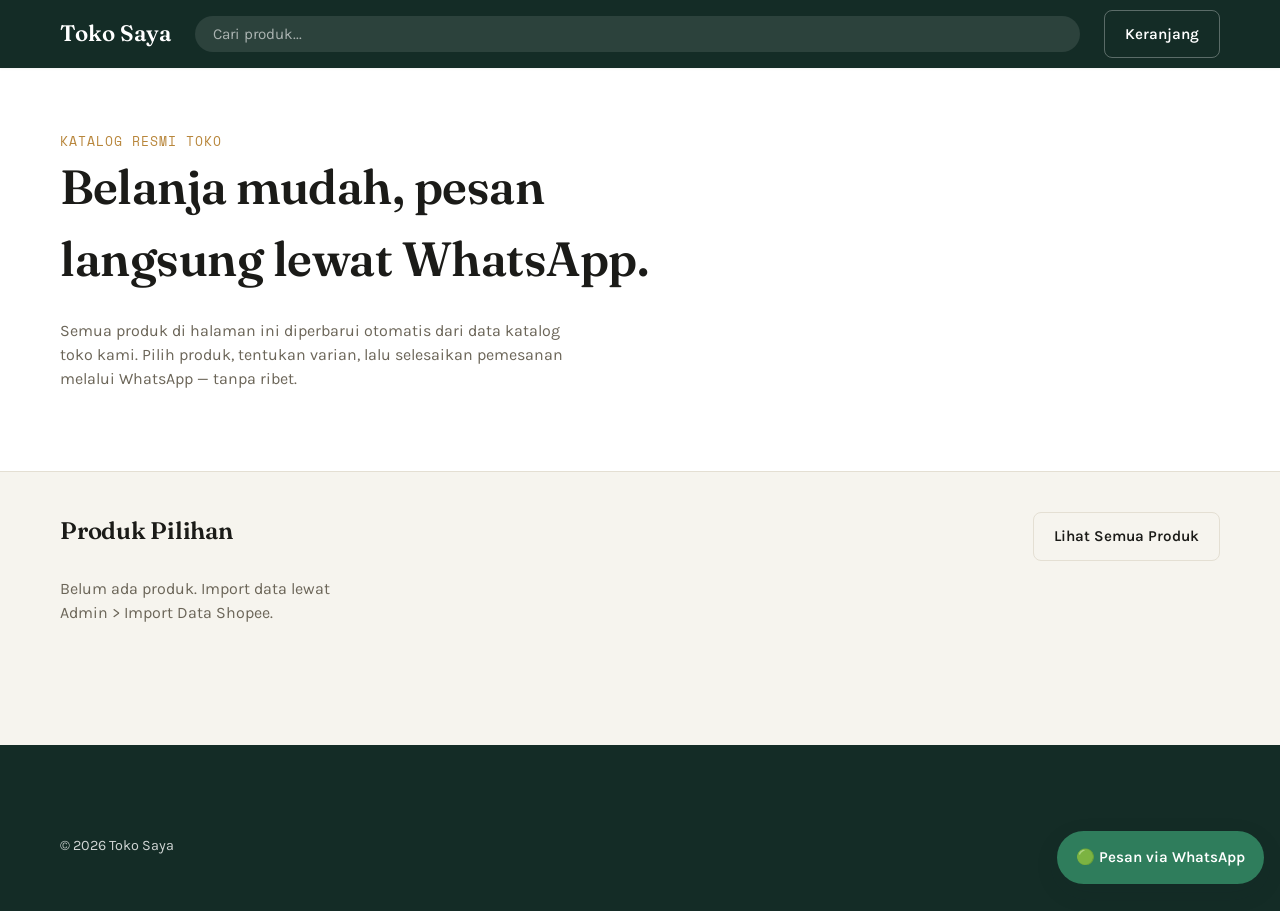
<file: index.html>
<!DOCTYPE html>
<html lang="id">
<head>
  <meta charset="UTF-8">
  <meta name="viewport" content="width=device-width, initial-scale=1.0">
  <title>Toko Saya</title>
  <link rel="preconnect" href="https://fonts.googleapis.com">
  <link href="https://fonts.googleapis.com/css2?family=Fraunces:wght@500;600;700&family=Karla:wght@400;500;700&family=Space+Mono:wght@400;700&display=swap" rel="stylesheet">
  <link rel="stylesheet" href="assets/css/style.css">
  <link rel="stylesheet" href="assets/css/responsive.css">
</head>
<body>

  <header class="site-header">
    <div class="container">
      <a href="index.html" class="logo" data-store-name>Toko Saya</a>
      <div class="search-bar">
        <input type="search" id="global-search" placeholder="Cari produk...">
      </div>
      <a href="cart.html" class="btn btn-outline" style="color:#fff;border-color:rgba(255,255,255,0.3)">
        Keranjang <span data-cart-count style="margin-left:4px;">0</span>
      </a>
    </div>
  </header>

  <section class="hero">
    <div class="container">
      <div class="eyebrow">Katalog resmi toko</div>
      <h1>Belanja mudah, pesan langsung lewat WhatsApp.</h1>
      <p class="text-muted">Semua produk di halaman ini diperbarui otomatis dari data katalog toko kami. Pilih produk, tentukan varian, lalu selesaikan pemesanan melalui WhatsApp — tanpa ribet.</p>
    </div>
  </section>

  <main class="container" style="padding:40px 20px;">
    <div style="display:flex;justify-content:space-between;align-items:center;">
      <h2>Produk Pilihan</h2>
      <a href="shop.html" class="btn btn-outline">Lihat Semua Produk</a>
    </div>
    <div class="product-grid" id="featured-products">
      <div class="skeleton" style="aspect-ratio:1/1.4;"></div>
      <div class="skeleton" style="aspect-ratio:1/1.4;"></div>
      <div class="skeleton" style="aspect-ratio:1/1.4;"></div>
      <div class="skeleton" style="aspect-ratio:1/1.4;"></div>
    </div>
  </main>

  <footer class="site-footer">
    <div class="container">
      <p data-store-footer>&nbsp;</p>
      <p>&copy; <span id="year"></span> <span data-store-name>Toko Saya</span></p>
    </div>
  </footer>

  <a href="#" class="wa-float btn btn-whatsapp">🟢 Pesan via WhatsApp</a>

  <script src="assets/js/api.js"></script>
  <script src="assets/js/app.js"></script>
  <script src="assets/js/cart.js"></script>
  <script src="assets/js/products.js"></script>
  <script>
    document.getElementById('year').textContent = new Date().getFullYear();
    loadFeaturedProducts(document.getElementById('featured-products'), { sort: 'best_seller' });

    document.getElementById('global-search').addEventListener('keydown', (e) => {
      if (e.key === 'Enter' && e.target.value.trim()) {
        window.location.href = 'shop.html?q=' + encodeURIComponent(e.target.value.trim());
      }
    });
  </script>
</body>
</html>
</file>
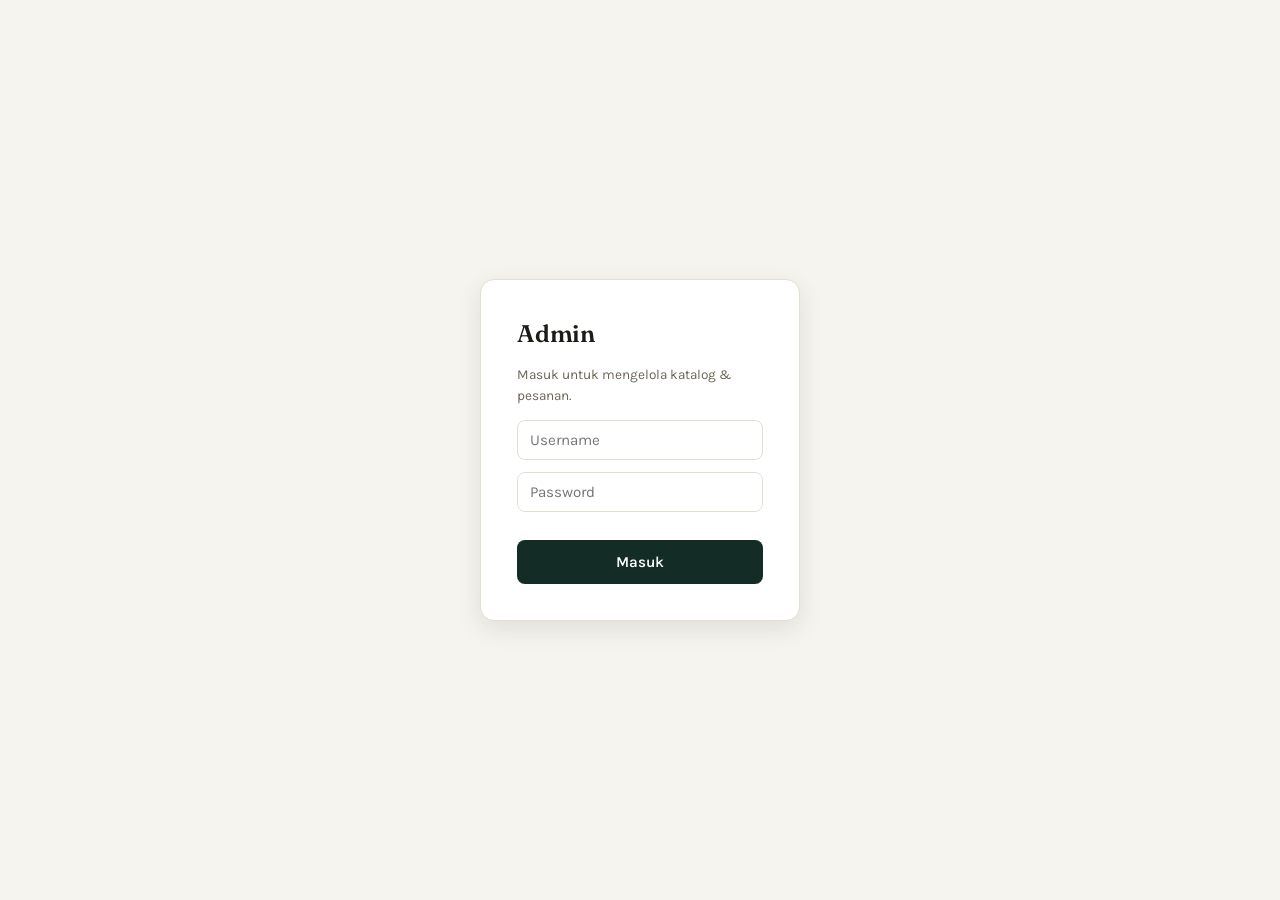
<file: admin-categories.html>
<!DOCTYPE html>
<html lang="id">
<head>
  <meta charset="UTF-8">
  <meta name="viewport" content="width=device-width, initial-scale=1.0">
  <title>Kelola Kategori — Admin</title>
  <link href="https://fonts.googleapis.com/css2?family=Fraunces:wght@600;700&family=Karla:wght@400;500;700&display=swap" rel="stylesheet">
  <link rel="stylesheet" href="assets/css/style.css">
  <link rel="stylesheet" href="assets/css/responsive.css">
  <style>
    .admin-shell { max-width: 800px; margin: 0 auto; padding: 28px 20px 80px; }
    .add-form { display: flex; gap: 10px; margin-bottom: 20px; }
    .add-form input { flex: 1; padding: 9px 12px; border: 1px solid var(--border); border-radius: var(--radius-sm); }
    .edit-input { width: 100%; padding: 5px 6px; border: 1px solid var(--border); border-radius: 6px; font-size: 0.85rem; }
    .small-btn { font-size: 0.78rem; padding: 5px 10px; }
  </style>
</head>
<body>
  <header class="site-header">
    <div class="container">
      <span class="logo">Admin — <span id="admin-name"></span></span>
      <button class="btn btn-outline" id="btn-logout" style="color:#fff;border-color:rgba(255,255,255,0.3);margin-left:auto;">Keluar</button>
    </div>
  </header>
  <nav class="admin-nav" id="admin-nav"></nav>

  <div class="admin-shell">
    <h1>Kelola Kategori</h1>

    <form class="add-form" id="add-form">
      <input type="text" id="new-name" placeholder="Nama kategori baru" required>
      <button class="btn btn-primary" type="submit">Tambah</button>
    </form>

    <table class="admin-table">
      <thead><tr><th>Nama</th><th>Slug</th><th>Status</th><th>Aksi</th></tr></thead>
      <tbody id="category-table-body"></tbody>
    </table>
  </div>

  <script src="assets/js/api.js"></script>
  <script src="assets/js/app.js"></script>
  <script src="assets/js/admin.js"></script>
  <script>
    AdminAuth.requireLogin();
    document.getElementById('admin-name').textContent = AdminAuth.username;
    renderAdminNav('categories');

    async function loadCategories() {
      const res = await Api.get('adminCategoriesAll', { token: AdminAuth.token });
      if (!res.success) return alert('Gagal memuat kategori: ' + res.message);
      renderTable(res.data);
    }

    function renderTable(categories) {
      const tbody = document.getElementById('category-table-body');
      tbody.innerHTML = categories.length ? categories.map(c => `
        <tr data-id="${c.ID}">
          <td><input class="edit-input name-input" value="${c.Name}"></td>
          <td class="text-muted">${c.Slug}</td>
          <td><span class="status-pill ${String(c.Status).toLowerCase()}">${c.Status}</span></td>
          <td>
            <button class="btn btn-outline small-btn save-btn">Simpan</button>
            <button class="btn btn-outline small-btn toggle-btn">${c.Status === 'Inactive' ? 'Aktifkan' : 'Nonaktifkan'}</button>
            <button class="btn btn-outline small-btn delete-btn" style="color:var(--danger);">Hapus</button>
          </td>
        </tr>
      `).join('') : '<tr><td colspan="4" class="text-muted">Belum ada kategori.</td></tr>';

      tbody.querySelectorAll('tr').forEach(row => {
        const id = row.dataset.id;
        row.querySelector('.save-btn').addEventListener('click', async () => {
          const name = row.querySelector('.name-input').value.trim();
          const res = await Api.post('adminUpdateCategory', { token: AdminAuth.token, id, patch: { Name: name } });
          if (!res.success) return alert('Gagal: ' + res.message);
          loadCategories();
        });
        row.querySelector('.toggle-btn').addEventListener('click', async () => {
          const cat = categories.find(c => c.ID === id);
          const newStatus = cat.Status === 'Inactive' ? 'Active' : 'Inactive';
          const res = await Api.post('adminUpdateCategory', { token: AdminAuth.token, id, patch: { Status: newStatus } });
          if (!res.success) return alert('Gagal: ' + res.message);
          loadCategories();
        });
        row.querySelector('.delete-btn').addEventListener('click', async () => {
          if (!confirm('Hapus kategori ini?')) return;
          const res = await Api.post('adminDeleteCategory', { token: AdminAuth.token, id });
          if (!res.success) return alert('Gagal: ' + res.message);
          loadCategories();
        });
      });
    }

    document.getElementById('add-form').addEventListener('submit', async (e) => {
      e.preventDefault();
      const name = document.getElementById('new-name').value.trim();
      if (!name) return;
      const res = await Api.post('adminCreateCategory', { token: AdminAuth.token, data: { Name: name } });
      if (!res.success) return alert('Gagal menambah kategori: ' + res.message);
      document.getElementById('new-name').value = '';
      loadCategories();
    });

    loadCategories();
  </script>
</body>
</html>
</file>
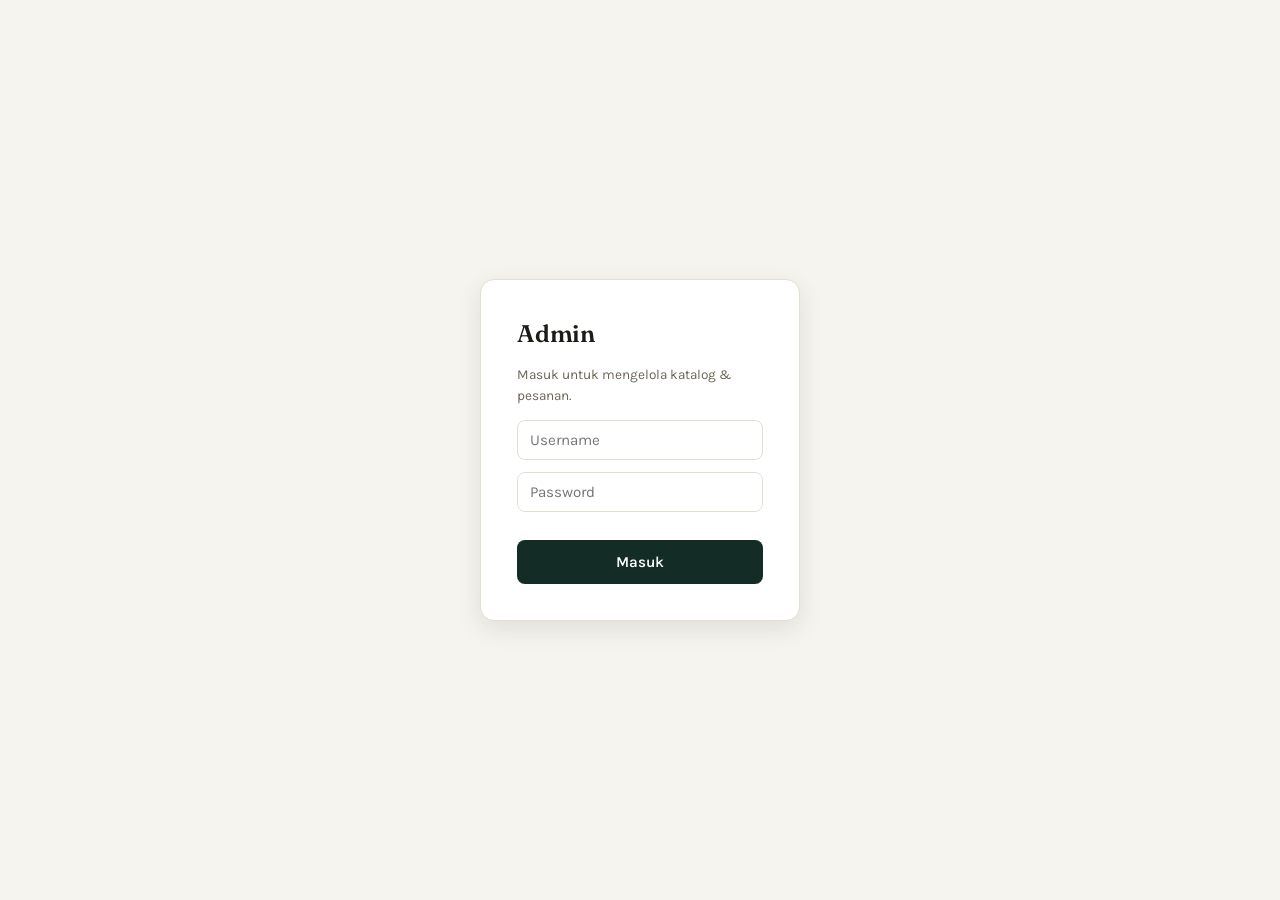
<file: admin-dashboard.html>
<!DOCTYPE html>
<html lang="id">
<head>
  <meta charset="UTF-8">
  <meta name="viewport" content="width=device-width, initial-scale=1.0">
  <title>Dashboard — Admin</title>
  <link href="https://fonts.googleapis.com/css2?family=Fraunces:wght@600;700&family=Karla:wght@400;500;700&family=Space+Mono:wght@400;700&display=swap" rel="stylesheet">
  <link rel="stylesheet" href="assets/css/style.css">
  <link rel="stylesheet" href="assets/css/responsive.css">
  <style>
    .admin-shell { max-width: 1100px; margin: 0 auto; padding: 28px 20px 80px; }
    .two-col { display: grid; grid-template-columns: 1fr 1fr; gap: 20px; margin-top: 10px; }
    .panel { background: var(--surface); border: 1px solid var(--border); border-radius: var(--radius); padding: 18px; }
    .panel h3 { margin-top: 0; font-size: 1rem; }
    @media (max-width: 760px) { .two-col { grid-template-columns: 1fr; } }
  </style>
</head>
<body>
  <header class="site-header">
    <div class="container">
      <span class="logo">Admin — <span id="admin-name"></span></span>
      <button class="btn btn-outline" id="btn-logout" style="color:#fff;border-color:rgba(255,255,255,0.3);margin-left:auto;">Keluar</button>
    </div>
  </header>
  <nav class="admin-nav" id="admin-nav"></nav>

  <div class="admin-shell">
    <h1>Dashboard</h1>
    <div class="stat-grid" id="stat-grid"></div>

    <div class="two-col">
      <div class="panel">
        <h3>Pesanan Terbaru</h3>
        <table class="admin-table" id="recent-orders-table">
          <thead><tr><th>Order</th><th>Pembeli</th><th>Total</th><th>Status</th></tr></thead>
          <tbody></tbody>
        </table>
      </div>
      <div class="panel">
        <h3>Stok Menipis</h3>
        <table class="admin-table" id="low-stock-table">
          <thead><tr><th>Produk</th><th>SKU</th><th>Stok</th></tr></thead>
          <tbody></tbody>
        </table>
      </div>
    </div>

    <div class="panel" style="margin-top:20px;">
      <h3>Import Terbaru</h3>
      <table class="admin-table" id="recent-import-table">
        <thead><tr><th>File</th><th>Mode</th><th>Baris</th><th>Sukses</th><th>Gagal</th><th>Waktu</th></tr></thead>
        <tbody></tbody>
      </table>
    </div>
  </div>

  <script src="assets/js/api.js"></script>
  <script src="assets/js/app.js"></script>
  <script src="assets/js/admin.js"></script>
  <script>
    AdminAuth.requireLogin();
    document.getElementById('admin-name').textContent = AdminAuth.username;
    renderAdminNav('dashboard');

    (async function loadDashboard() {
      const res = await Api.get('dashboardStats', { token: AdminAuth.token });
      if (!res.success) { alert('Gagal memuat dashboard: ' + res.message); return; }
      const d = res.data;

      document.getElementById('stat-grid').innerHTML = `
        <div class="stat-card"><div class="value">${d.totalProducts}</div><div class="label">Total Produk</div></div>
        <div class="stat-card"><div class="value">${d.activeProducts}</div><div class="label">Produk Aktif</div></div>
        <div class="stat-card"><div class="value">${d.outOfStockProducts}</div><div class="label">Produk Habis</div></div>
        <div class="stat-card"><div class="value">${d.totalCategories}</div><div class="label">Total Kategori</div></div>
        <div class="stat-card"><div class="value">${d.totalOrders}</div><div class="label">Total Order</div></div>
        <div class="stat-card"><div class="value">${d.pendingOrders}</div><div class="label">Order Pending</div></div>
        <div class="stat-card"><div class="value">${d.completedOrders}</div><div class="label">Order Selesai</div></div>
      `;

      document.querySelector('#recent-orders-table tbody').innerHTML = d.recentOrders.map(o => `
        <tr><td>${o.OrderNumber}</td><td>${escapeHtml(o.CustomerName)}</td><td>${formatCurrency(o.GrandTotal)}</td>
        <td><span class="status-pill ${o.Status.toLowerCase()}">${o.Status}</span></td></tr>
      `).join('') || '<tr><td colspan="4" class="text-muted">Belum ada order.</td></tr>';

      document.querySelector('#low-stock-table tbody').innerHTML = d.lowStock.map(p => `
        <tr><td>${p.ProductName}</td><td>${p.SKU}</td><td>${p.Stock}</td></tr>
      `).join('') || '<tr><td colspan="3" class="text-muted">Tidak ada stok menipis.</td></tr>';

      document.querySelector('#recent-import-table tbody').innerHTML = d.recentImports.map(i => `
        <tr><td>${escapeHtml(i.FileName)}</td><td>${i.ImportType}</td><td>${i.TotalRows}</td><td>${i.SuccessRows}</td><td>${i.FailedRows}</td><td>${new Date(i.StartedAt).toLocaleString('id-ID')}</td></tr>
      `).join('') || '<tr><td colspan="6" class="text-muted">Belum ada import.</td></tr>';
    })();
  </script>
</body>
</html>
</file>
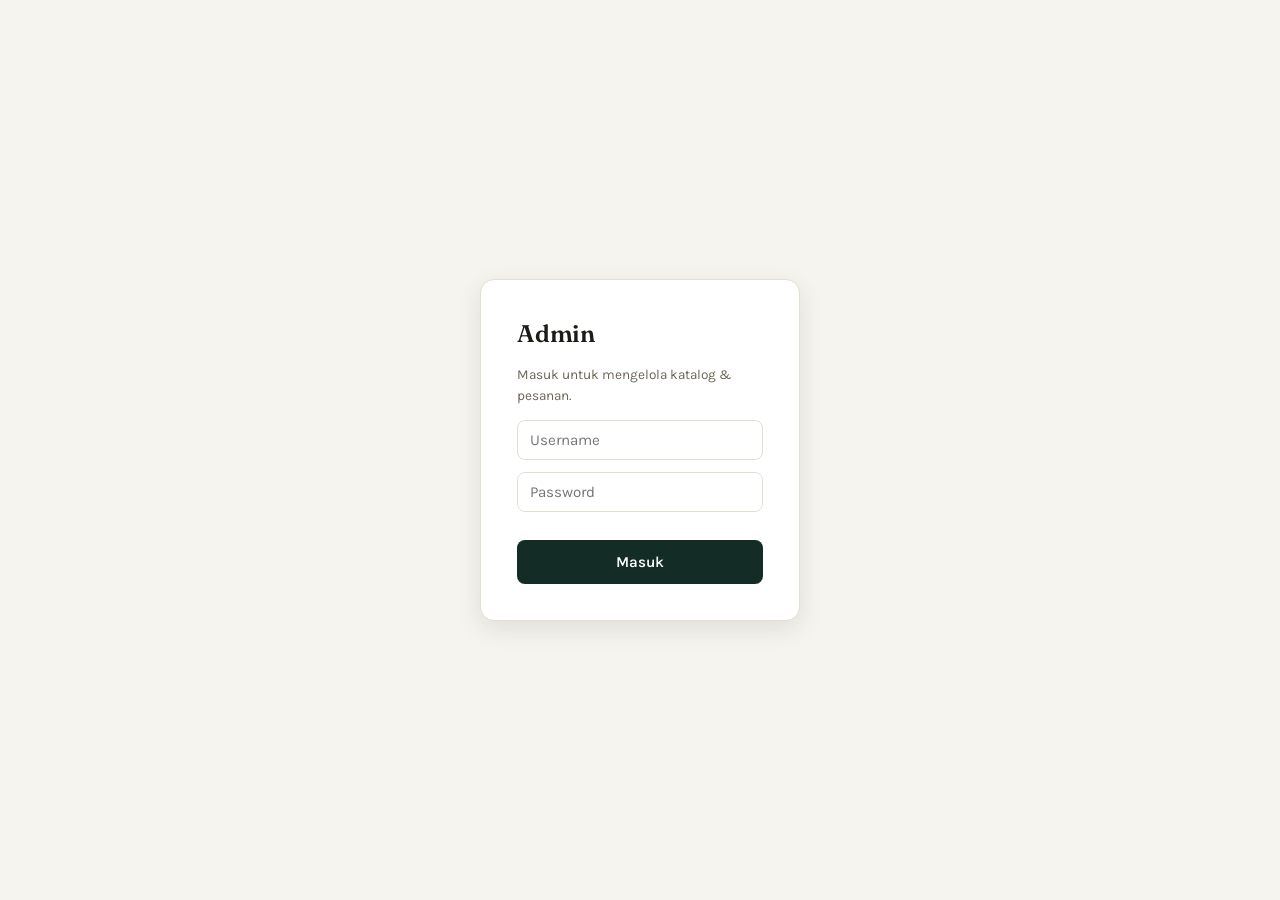
<file: admin-orders.html>
<!DOCTYPE html>
<html lang="id">
<head>
  <meta charset="UTF-8">
  <meta name="viewport" content="width=device-width, initial-scale=1.0">
  <title>Pesanan — Admin</title>
  <link href="https://fonts.googleapis.com/css2?family=Fraunces:wght@600;700&family=Karla:wght@400;500;700&family=Space+Mono:wght@400;700&display=swap" rel="stylesheet">
  <link rel="stylesheet" href="assets/css/style.css">
  <link rel="stylesheet" href="assets/css/responsive.css">
  <style>
    .admin-shell { max-width: 1000px; margin: 0 auto; padding: 28px 20px 80px; }
    .toolbar { margin-bottom: 16px; }
    .toolbar select { padding: 8px 12px; border: 1px solid var(--border); border-radius: var(--radius-sm); }
    .status-select { font-size: 0.82rem; padding: 4px 6px; border-radius: 6px; border: 1px solid var(--border); }
    tr.expandable { cursor: pointer; }
    .order-detail-row td { background: var(--background); font-size: 0.85rem; }
  </style>
</head>
<body>
  <header class="site-header">
    <div class="container">
      <span class="logo">Admin — <span id="admin-name"></span></span>
      <button class="btn btn-outline" id="btn-logout" style="color:#fff;border-color:rgba(255,255,255,0.3);margin-left:auto;">Keluar</button>
    </div>
  </header>
  <nav class="admin-nav" id="admin-nav"></nav>

  <div class="admin-shell">
    <h1>Pesanan</h1>
    <div class="toolbar">
      <select id="status-filter">
        <option value="">Semua Status</option>
        <option value="Draft">Draft</option>
        <option value="Pending">Pending</option>
        <option value="Confirmed">Confirmed</option>
        <option value="Processing">Processing</option>
        <option value="Completed">Completed</option>
        <option value="Cancelled">Cancelled</option>
      </select>
    </div>

    <table class="admin-table">
      <thead><tr><th>Order</th><th>Pembeli</th><th>WhatsApp</th><th>Total</th><th>Status</th><th>Tanggal</th></tr></thead>
      <tbody id="order-table-body"></tbody>
    </table>
  </div>

  <script src="assets/js/api.js"></script>
  <script src="assets/js/app.js"></script>
  <script src="assets/js/admin.js"></script>
  <script>
    AdminAuth.requireLogin();
    document.getElementById('admin-name').textContent = AdminAuth.username;
    renderAdminNav('orders');

    const STATUS_OPTIONS = ['Draft','Pending','Confirmed','Processing','Completed','Cancelled'];

    async function loadOrders() {
      const status = document.getElementById('status-filter').value;
      const res = await Api.get('adminOrders', { token: AdminAuth.token, status });
      if (!res.success) return alert('Gagal memuat pesanan: ' + res.message);
      renderTable(res.data.items);
    }

    function renderTable(orders) {
      const tbody = document.getElementById('order-table-body');
      tbody.innerHTML = orders.length ? orders.map(o => `
        <tr data-id="${o.ID}">
          <td>${o.OrderNumber}</td>
          <td>${escapeHtml(o.CustomerName)}</td>
          <td>${o.WhatsApp}</td>
          <td>${formatCurrency(o.GrandTotal)}</td>
          <td>
            <select class="status-select">
              ${STATUS_OPTIONS.map(s => `<option value="${s}" ${s === o.Status ? 'selected' : ''}>${s}</option>`).join('')}
            </select>
          </td>
          <td>${new Date(o.CreatedAt).toLocaleString('id-ID')}</td>
        </tr>
      `).join('') : '<tr><td colspan="6" class="text-muted">Belum ada pesanan.</td></tr>';

      tbody.querySelectorAll('tr').forEach(row => {
        const id = row.dataset.id;
        const select = row.querySelector('.status-select');
        if (!select) return;
        select.addEventListener('change', async () => {
          const res = await Api.post('adminUpdateOrderStatus', { token: AdminAuth.token, id, status: select.value });
          if (!res.success) alert('Gagal mengubah status: ' + res.message);
        });
      });
    }

    document.getElementById('status-filter').addEventListener('change', loadOrders);
    loadOrders();
  </script>
</body>
</html>
</file>
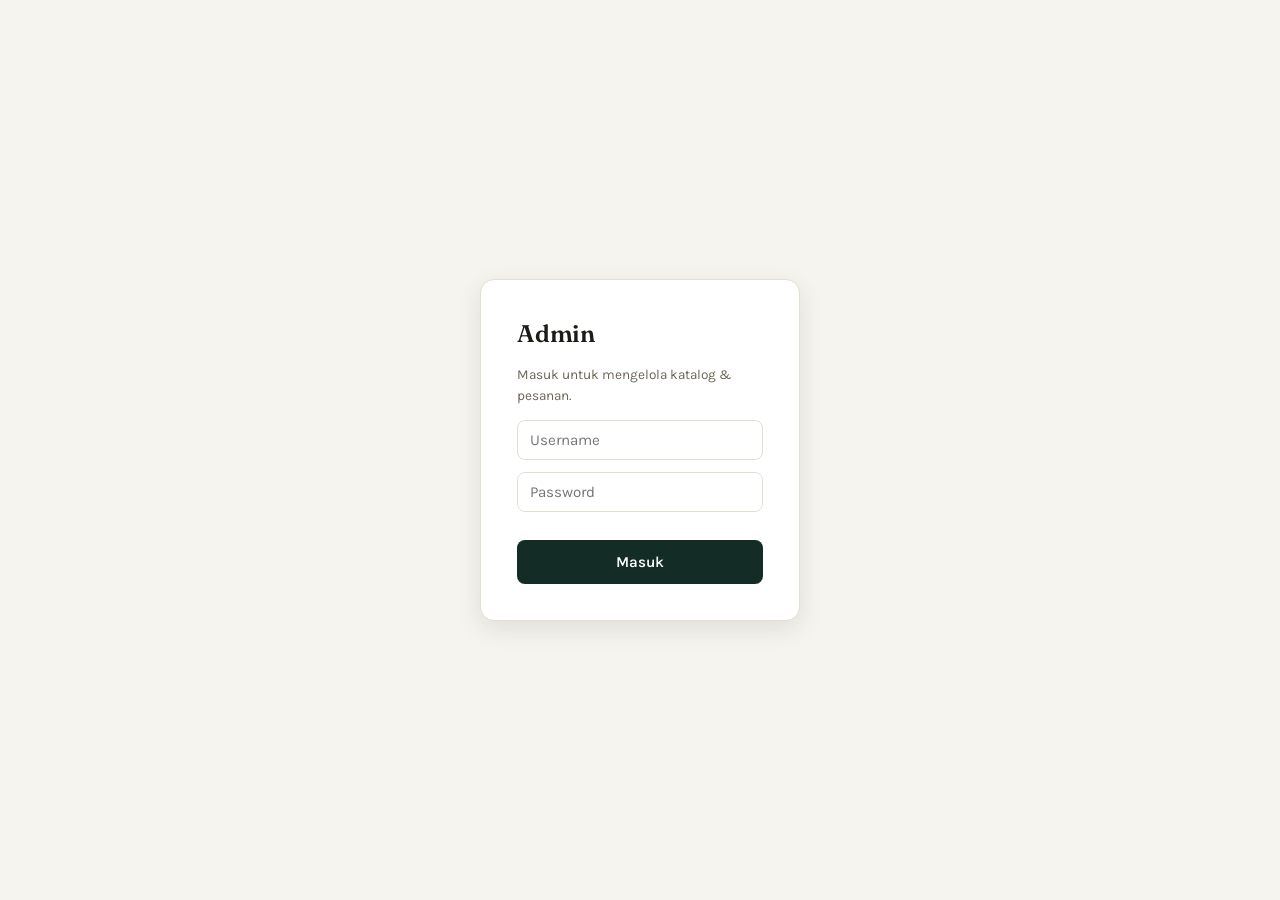
<file: admin-products.html>
<!DOCTYPE html>
<html lang="id">
<head>
  <meta charset="UTF-8">
  <meta name="viewport" content="width=device-width, initial-scale=1.0">
  <title>Kelola Produk — Admin</title>
  <link href="https://fonts.googleapis.com/css2?family=Fraunces:wght@600;700&family=Karla:wght@400;500;700&family=Space+Mono:wght@400;700&display=swap" rel="stylesheet">
  <link rel="stylesheet" href="assets/css/style.css">
  <link rel="stylesheet" href="assets/css/responsive.css">
  <style>
    .admin-shell { max-width: 1100px; margin: 0 auto; padding: 28px 20px 80px; }
    .toolbar { display: flex; gap: 10px; margin-bottom: 16px; }
    .toolbar input { flex: 1; padding: 9px 12px; border: 1px solid var(--border); border-radius: var(--radius-sm); }
    .edit-input { width: 90px; padding: 5px 6px; border: 1px solid var(--border); border-radius: 6px; font-family: var(--font-data); font-size: 0.82rem; }
    .row-thumb { width: 40px; height: 40px; object-fit: cover; border-radius: 6px; background: var(--background); }
    .small-btn { font-size: 0.78rem; padding: 5px 10px; }
  </style>
</head>
<body>
  <header class="site-header">
    <div class="container">
      <span class="logo">Admin — <span id="admin-name"></span></span>
      <button class="btn btn-outline" id="btn-logout" style="color:#fff;border-color:rgba(255,255,255,0.3);margin-left:auto;">Keluar</button>
    </div>
  </header>
  <nav class="admin-nav" id="admin-nav"></nav>

  <div class="admin-shell">
    <h1>Kelola Produk</h1>
    <div class="toolbar">
      <input type="search" id="search-input" placeholder="Cari nama produk / SKU...">
      <select id="status-filter">
        <option value="">Semua Status</option>
        <option value="Active">Active</option>
        <option value="Inactive">Inactive</option>
      </select>
    </div>

    <div style="overflow-x:auto;">
      <table class="admin-table">
        <thead>
          <tr><th></th><th>SKU</th><th>Nama</th><th>Harga</th><th>Stok</th><th>Status</th><th>Aksi</th></tr>
        </thead>
        <tbody id="product-table-body"></tbody>
      </table>
    </div>
  </div>

  <script src="assets/js/api.js"></script>
  <script src="assets/js/app.js"></script>
  <script src="assets/js/admin.js"></script>
  <script>
    AdminAuth.requireLogin();
    document.getElementById('admin-name').textContent = AdminAuth.username;
    renderAdminNav('products');

    let allProducts = [];

    async function loadProducts() {
      const q = document.getElementById('search-input').value.trim();
      const status = document.getElementById('status-filter').value;
      const res = await Api.get('adminProducts', { token: AdminAuth.token, q, status });
      if (!res.success) { alert('Gagal memuat produk: ' + res.message); return; }
      allProducts = res.data.items;
      renderTable();
    }

    function renderTable() {
      const tbody = document.getElementById('product-table-body');
      if (!allProducts.length) {
        tbody.innerHTML = '<tr><td colspan="7" class="text-muted">Belum ada produk. Import lewat menu Import Excel.</td></tr>';
        return;
      }
      tbody.innerHTML = allProducts.map(p => `
        <tr data-id="${p.ID}">
          <td><img class="row-thumb" src="${p.CoverImage || ''}" onerror="this.style.visibility='hidden'"></td>
          <td>${p.SKU}</td>
          <td>${escapeHtml(p.ProductName)}</td>
          <td><input class="edit-input price-input" value="${p.Price}"></td>
          <td><input class="edit-input stock-input" value="${p.Stock}"></td>
          <td><span class="status-pill ${String(p.Status).toLowerCase()}">${p.Status}</span></td>
          <td>
            <button class="btn btn-outline small-btn save-btn">Simpan</button>
            <button class="btn btn-outline small-btn toggle-btn">${p.Status === 'Inactive' ? 'Aktifkan' : 'Nonaktifkan'}</button>
            <button class="btn btn-outline small-btn delete-btn" style="color:var(--danger);">Hapus</button>
          </td>
        </tr>
      `).join('');

      tbody.querySelectorAll('tr').forEach(row => {
        const id = row.dataset.id;
        row.querySelector('.save-btn').addEventListener('click', async () => {
          const price = Number(row.querySelector('.price-input').value);
          const stock = Number(row.querySelector('.stock-input').value);
          const res = await Api.post('adminUpdateProduct', { token: AdminAuth.token, id, patch: { Price: price, Stock: stock } });
          if (!res.success) return alert('Gagal menyimpan: ' + res.message);
          loadProducts();
        });
        row.querySelector('.toggle-btn').addEventListener('click', async () => {
          const product = allProducts.find(p => p.ID === id);
          const newStatus = product.Status === 'Inactive' ? 'Active' : 'Inactive';
          const res = await Api.post('adminSetProductStatus', { token: AdminAuth.token, id, status: newStatus });
          if (!res.success) return alert('Gagal mengubah status: ' + res.message);
          loadProducts();
        });
        row.querySelector('.delete-btn').addEventListener('click', async () => {
          if (!confirm('Hapus produk ini secara permanen?')) return;
          const res = await Api.post('adminDeleteProduct', { token: AdminAuth.token, id });
          if (!res.success) return alert('Gagal menghapus: ' + res.message);
          loadProducts();
        });
      });
    }

    document.getElementById('search-input').addEventListener('input', debounce(loadProducts, 350));
    document.getElementById('status-filter').addEventListener('change', loadProducts);

    function debounce(fn, ms) {
      let t;
      return (...args) => { clearTimeout(t); t = setTimeout(() => fn(...args), ms); };
    }

    loadProducts();
  </script>
</body>
</html>
</file>
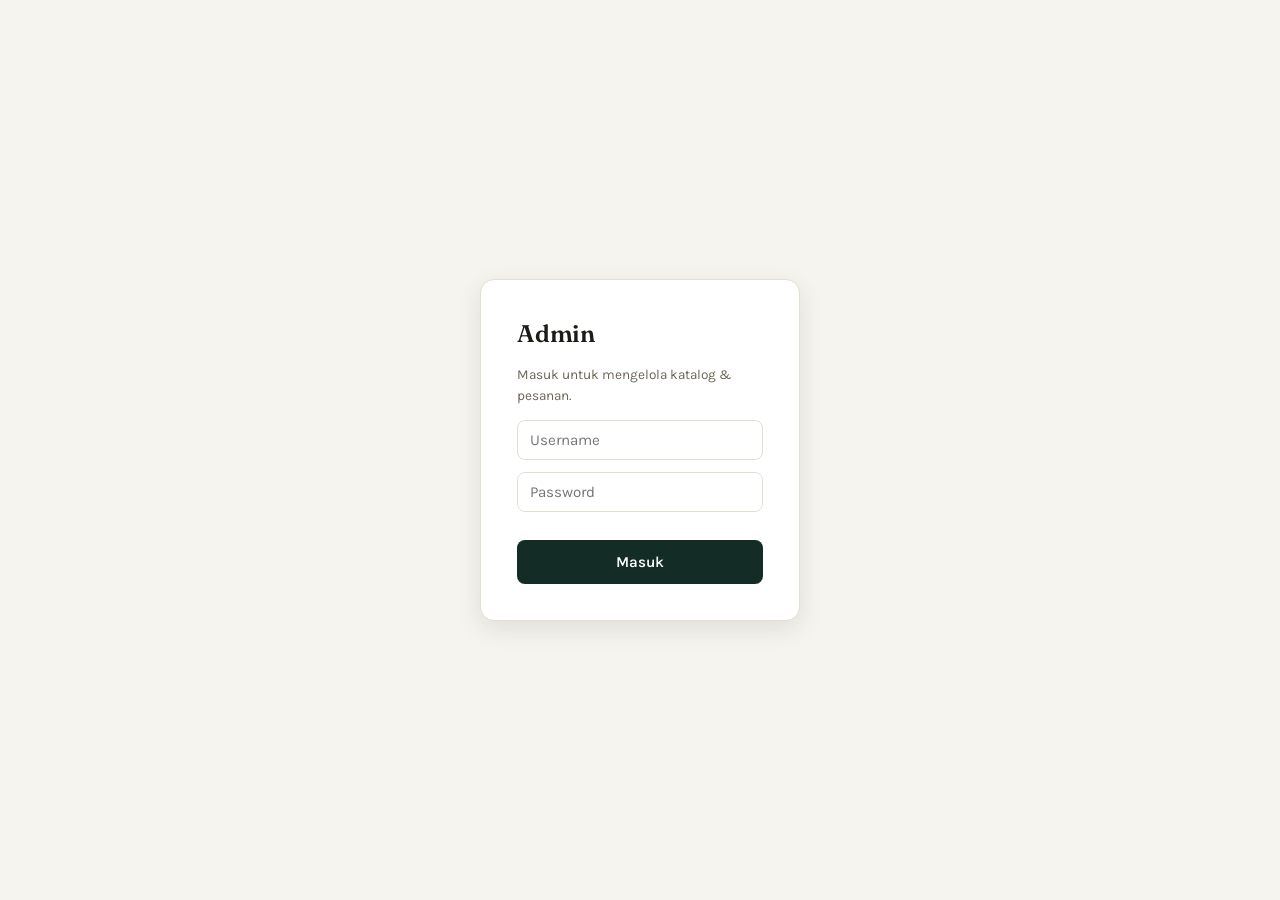
<file: admin-settings.html>
<!DOCTYPE html>
<html lang="id">
<head>
  <meta charset="UTF-8">
  <meta name="viewport" content="width=device-width, initial-scale=1.0">
  <title>Pengaturan Toko — Admin</title>
  <link href="https://fonts.googleapis.com/css2?family=Fraunces:wght@600;700&family=Karla:wght@400;500;700&display=swap" rel="stylesheet">
  <link rel="stylesheet" href="assets/css/style.css">
  <link rel="stylesheet" href="assets/css/responsive.css">
  <style>
    .admin-shell { max-width: 640px; margin: 0 auto; padding: 28px 20px 80px; }
    .panel { background: var(--surface); border: 1px solid var(--border); border-radius: var(--radius); padding: 22px; }
    .form-row { margin-bottom: 14px; }
    .form-row label { display: block; font-size: 0.85rem; margin-bottom: 6px; color: var(--muted); }
    .form-row input { width: 100%; padding: 9px 12px; border: 1px solid var(--border); border-radius: var(--radius-sm); }
    .color-row { display: grid; grid-template-columns: repeat(3, 1fr); gap: 12px; }
    .color-row input[type="color"] { height: 42px; padding: 4px; }
    #save-msg { color: var(--success); font-size: 0.85rem; min-height: 1.2em; }
  </style>
</head>
<body>
  <header class="site-header">
    <div class="container">
      <span class="logo">Admin — <span id="admin-name"></span></span>
      <button class="btn btn-outline" id="btn-logout" style="color:#fff;border-color:rgba(255,255,255,0.3);margin-left:auto;">Keluar</button>
    </div>
  </header>
  <nav class="admin-nav" id="admin-nav"></nav>

  <div class="admin-shell">
    <h1>Pengaturan Toko</h1>
    <form class="panel" id="settings-form">
      <div class="form-row"><label>Nama Toko</label><input id="s-store-name"></div>
      <div class="form-row"><label>URL Logo</label><input id="s-store-logo" placeholder="https://..."></div>
      <div class="form-row"><label>Deskripsi Toko</label><input id="s-store-desc"></div>

      <div class="form-row"><label>Nomor WhatsApp (contoh: 081234567890)</label><input id="s-wa-number"></div>
      <div class="form-row"><label>Kode Negara</label><input id="s-wa-country" value="62"></div>

      <div class="form-row">
        <label>Warna Tema</label>
        <div class="color-row">
          <input type="color" id="s-color-primary">
          <input type="color" id="s-color-secondary">
          <input type="color" id="s-color-accent">
        </div>
      </div>

      <div class="form-row"><label>Teks Info Pengiriman Default</label><input id="s-shipping-text"></div>
      <div class="form-row"><label>Teks Footer</label><input id="s-footer-text"></div>
      <div class="form-row"><label>Alamat Kontak</label><input id="s-contact-address"></div>
      <div class="form-row"><label>Email Kontak</label><input id="s-contact-email"></div>
      <div class="form-row"><label>Instagram</label><input id="s-instagram"></div>
      <div class="form-row"><label>Facebook</label><input id="s-facebook"></div>
      <div class="form-row"><label>TikTok</label><input id="s-tiktok"></div>

      <div id="save-msg"></div>
      <button type="submit" class="btn btn-primary" style="width:100%;justify-content:center;">Simpan Pengaturan</button>
    </form>
  </div>

  <script src="assets/js/api.js"></script>
  <script src="assets/js/app.js"></script>
  <script src="assets/js/admin.js"></script>
  <script>
    AdminAuth.requireLogin();
    document.getElementById('admin-name').textContent = AdminAuth.username;
    renderAdminNav('settings');

    const fieldMap = {
      StoreName: 's-store-name', StoreLogo: 's-store-logo', StoreDescription: 's-store-desc',
      WhatsAppNumber: 's-wa-number', WhatsAppCountryCode: 's-wa-country',
      PrimaryColor: 's-color-primary', SecondaryColor: 's-color-secondary', AccentColor: 's-color-accent',
      ShippingText: 's-shipping-text', FooterText: 's-footer-text',
      ContactAddress: 's-contact-address', ContactEmail: 's-contact-email',
      Instagram: 's-instagram', Facebook: 's-facebook', TikTok: 's-tiktok'
    };

    async function loadSettings() {
      const res = await Api.get('settings');
      if (!res.success) return alert('Gagal memuat pengaturan: ' + res.message);
      Object.entries(fieldMap).forEach(([key, id]) => {
        const el = document.getElementById(id);
        if (el && res.data[key] !== undefined) el.value = res.data[key];
      });
    }

    document.getElementById('settings-form').addEventListener('submit', async (e) => {
      e.preventDefault();
      const settings = {};
      Object.entries(fieldMap).forEach(([key, id]) => {
        settings[key] = document.getElementById(id).value;
      });
      const res = await Api.post('updateSettings', { token: AdminAuth.token, settings });
      const msg = document.getElementById('save-msg');
      msg.textContent = res.success ? 'Pengaturan tersimpan.' : 'Gagal: ' + res.message;
      msg.style.color = res.success ? 'var(--success)' : 'var(--danger)';
    });

    loadSettings();
  </script>
</body>
</html>
</file>
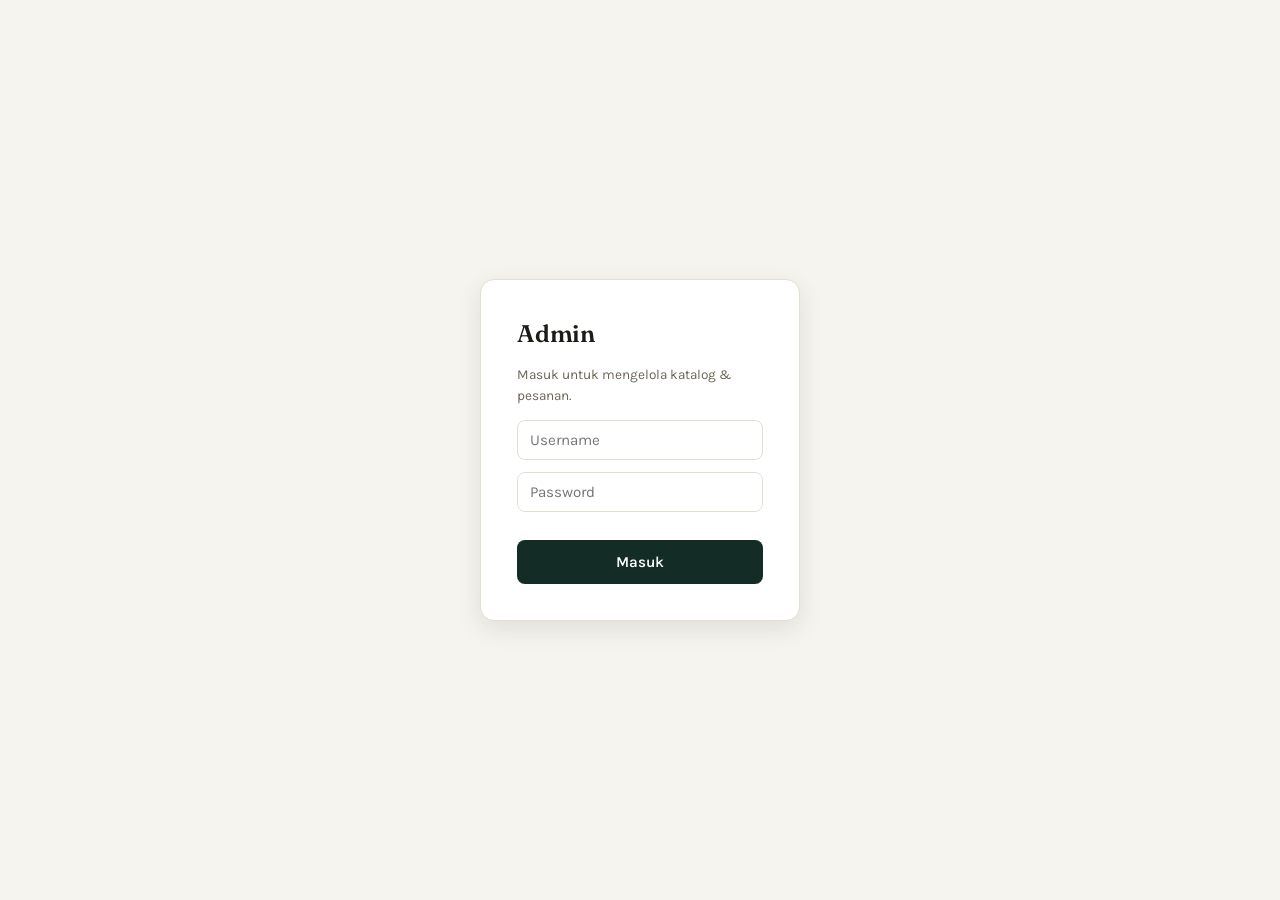
<file: admin.html>
<!DOCTYPE html>
<html lang="id">
<head>
  <meta charset="UTF-8">
  <meta name="viewport" content="width=device-width, initial-scale=1.0">
  <title>Admin — Toko Saya</title>
  <link href="https://fonts.googleapis.com/css2?family=Fraunces:wght@600;700&family=Karla:wght@400;500;700&display=swap" rel="stylesheet">
  <link rel="stylesheet" href="assets/css/style.css">
  <link rel="stylesheet" href="assets/css/responsive.css">
  <style>
    .login-wrap {
      min-height: 100vh; display: flex; align-items: center; justify-content: center;
      background: var(--background);
    }
    .login-card {
      background: var(--surface); border: 1px solid var(--border); border-radius: var(--radius);
      padding: 36px; width: 320px; box-shadow: var(--shadow-md);
    }
    .login-card input {
      width: 100%; padding: 10px 12px; margin-bottom: 12px;
      border: 1px solid var(--border); border-radius: var(--radius-sm); font-size: 0.95rem;
    }
    .login-error { color: var(--danger); font-size: 0.85rem; min-height: 1.2em; }
  </style>
</head>
<body>
  <div class="login-wrap">
    <form class="login-card" id="login-form">
      <h2 style="margin-bottom:4px;">Admin</h2>
      <p class="text-muted" style="margin-top:0 0 16px;font-size:0.85rem;">Masuk untuk mengelola katalog & pesanan.</p>
      <input type="text" id="username" placeholder="Username" required autocomplete="username">
      <input type="password" id="password" placeholder="Password" required autocomplete="current-password">
      <div class="login-error" id="login-error"></div>
      <button type="submit" class="btn btn-primary" style="width:100%;justify-content:center;">Masuk</button>
    </form>
  </div>

  <script src="assets/js/api.js"></script>
  <script>
    document.getElementById('login-form').addEventListener('submit', async (e) => {
      e.preventDefault();
      const username = document.getElementById('username').value.trim();
      const password = document.getElementById('password').value;
      const errorEl = document.getElementById('login-error');
      errorEl.textContent = '';

      const res = await Api.post('login', { username, password });
      if (res.success) {
        sessionStorage.setItem('admin_token', res.data.token);
        sessionStorage.setItem('admin_username', res.data.username);
        window.location.href = 'admin-dashboard.html'; // dibangun di Phase 6
      } else {
        errorEl.textContent = res.message || 'Login gagal';
      }
    });
  </script>
</body>
</html>
</file>
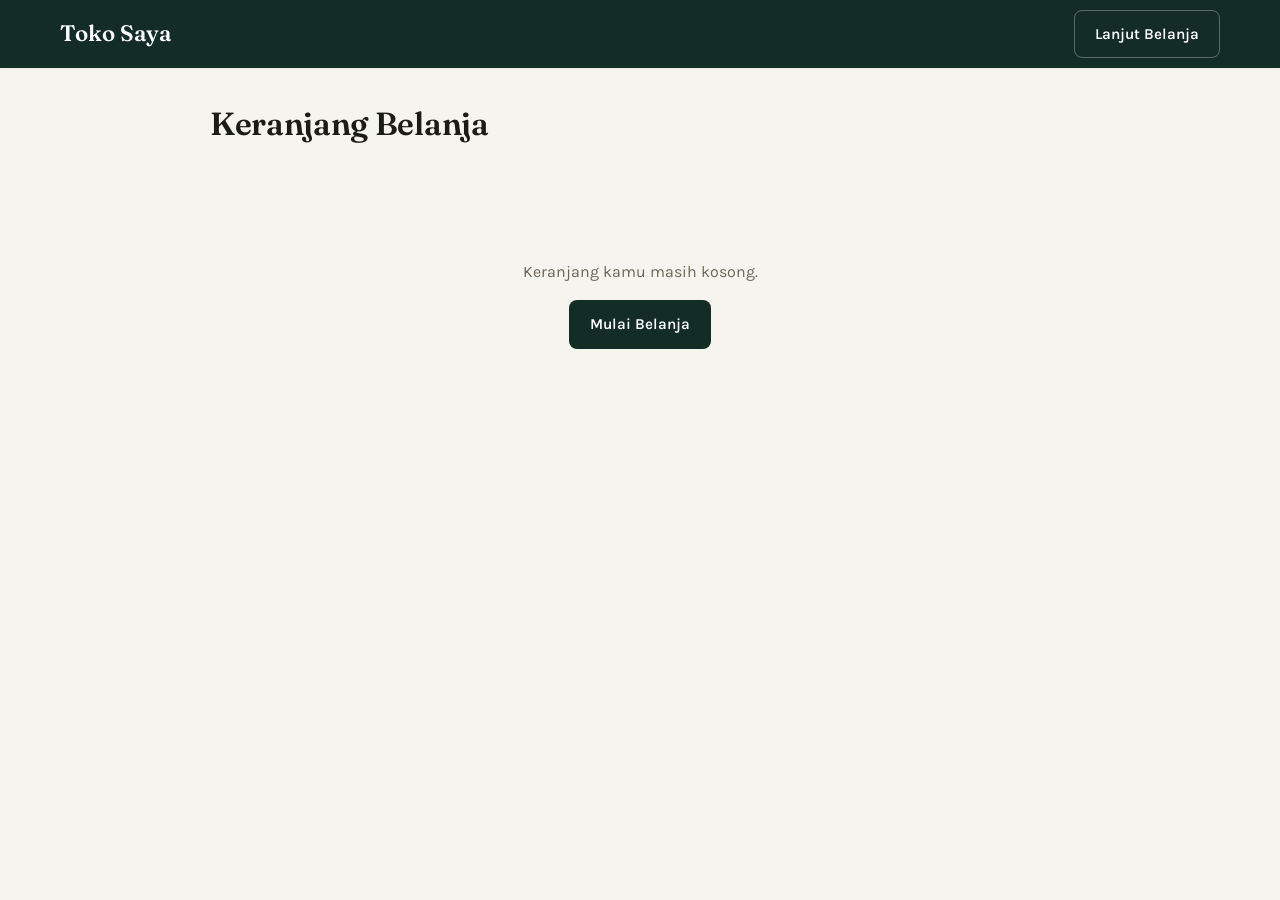
<file: cart.html>
<!DOCTYPE html>
<html lang="id">
<head>
  <meta charset="UTF-8">
  <meta name="viewport" content="width=device-width, initial-scale=1.0">
  <title>Keranjang — Toko Saya</title>
  <link href="https://fonts.googleapis.com/css2?family=Fraunces:wght@600;700&family=Karla:wght@400;500;700&family=Space+Mono:wght@400;700&display=swap" rel="stylesheet">
  <link rel="stylesheet" href="assets/css/style.css">
  <link rel="stylesheet" href="assets/css/responsive.css">
  <style>
    .cart-layout { max-width: 900px; margin: 0 auto; padding: 32px 20px 100px; }
    .cart-item { display: grid; grid-template-columns: auto 70px 1fr auto auto; gap: 14px; align-items: center; padding: 14px 0; border-bottom: 1px solid var(--border); }
    .cart-item img { width: 70px; height: 70px; object-fit: cover; border-radius: var(--radius-sm); background: var(--background); }
    .cart-item .name { font-weight: 600; font-size: 0.95rem; }
    .cart-item .variant { font-size: 0.8rem; color: var(--muted); }
    .qty-control { display: flex; align-items: center; gap: 6px; }
    .qty-control button { width: 28px; height: 28px; border: 1px solid var(--border); background: var(--surface); border-radius: 6px; cursor: pointer; }
    .qty-control input { width: 40px; text-align: center; border: 1px solid var(--border); border-radius: 6px; font-family: var(--font-data); }
    .remove-btn { color: var(--danger); background: none; border: none; cursor: pointer; font-size: 0.85rem; }
    .cart-toolbar { display: flex; justify-content: space-between; align-items: center; margin-bottom: 16px; }
    .summary-box { background: var(--surface); border: 1px solid var(--border); border-radius: var(--radius); padding: 20px; margin-top: 24px; }
    .summary-row { display: flex; justify-content: space-between; margin-bottom: 8px; font-size: 0.95rem; }
    .summary-row.total { font-weight: 700; font-size: 1.1rem; border-top: 1px solid var(--border); padding-top: 10px; margin-top: 10px; }
    .empty-cart { text-align: center; padding: 80px 0; color: var(--muted); }
  </style>
</head>
<body>
  <header class="site-header">
    <div class="container">
      <a href="index.html" class="logo" data-store-name>Toko Saya</a>
      <a href="shop.html" class="btn btn-outline" style="color:#fff;border-color:rgba(255,255,255,0.3);margin-left:auto;">Lanjut Belanja</a>
    </div>
  </header>

  <div class="cart-layout">
    <h1>Keranjang Belanja</h1>

    <div id="cart-empty" class="empty-cart" hidden>
      <p>Keranjang kamu masih kosong.</p>
      <a href="shop.html" class="btn btn-primary">Mulai Belanja</a>
    </div>

    <div id="cart-content" hidden>
      <div class="cart-toolbar">
        <label><input type="checkbox" id="select-all"> Pilih Semua</label>
        <button class="btn btn-outline" id="btn-clear">Kosongkan Keranjang</button>
      </div>

      <div id="cart-items"></div>

      <div class="summary-box">
        <div class="summary-row"><span>Subtotal</span><span class="price" id="sum-subtotal">Rp0</span></div>
        <div class="summary-row"><span>Diskon</span><span class="price" id="sum-discount">Rp0</span></div>
        <div class="summary-row total"><span>Total</span><span class="price" id="sum-total">Rp0</span></div>
        <button class="btn btn-primary" id="btn-checkout" style="width:100%;justify-content:center;margin-top:14px;">Lanjut ke Checkout</button>
      </div>
    </div>
  </div>

  <script src="assets/js/api.js"></script>
  <script src="assets/js/app.js"></script>
  <script src="assets/js/cart.js"></script>
  <script src="assets/js/products.js"></script>
  <script src="assets/js/cart-page.js"></script>
</body>
</html>
</file>
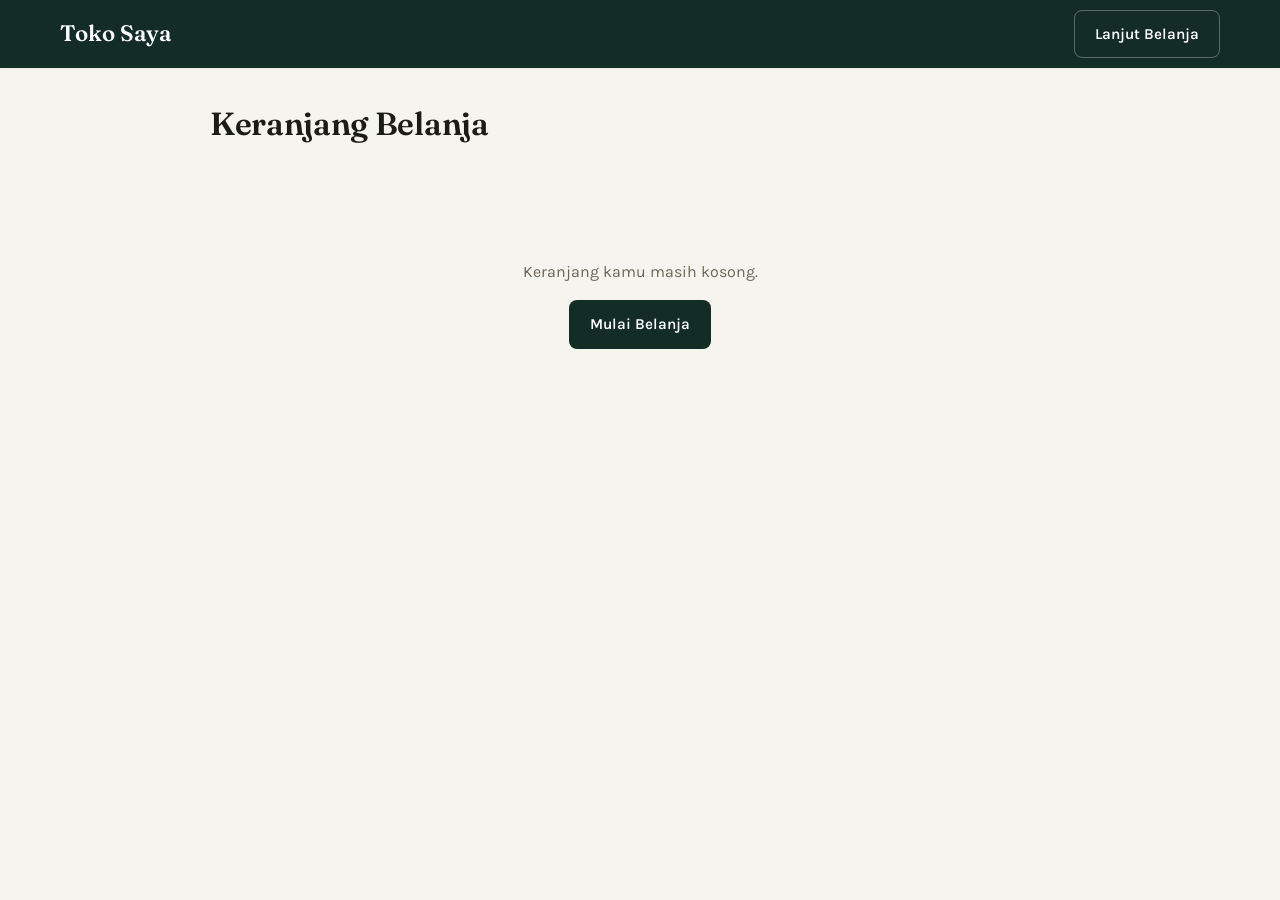
<file: checkout.html>
<!DOCTYPE html>
<html lang="id">
<head>
  <meta charset="UTF-8">
  <meta name="viewport" content="width=device-width, initial-scale=1.0">
  <title>Checkout — Toko Saya</title>
  <link href="https://fonts.googleapis.com/css2?family=Fraunces:wght@600;700&family=Karla:wght@400;500;700&family=Space+Mono:wght@400;700&display=swap" rel="stylesheet">
  <link rel="stylesheet" href="assets/css/style.css">
  <link rel="stylesheet" href="assets/css/responsive.css">
  <style>
    .checkout-layout { max-width: 900px; margin: 0 auto; padding: 32px 20px 100px; display: grid; grid-template-columns: 1fr 340px; gap: 28px; }
    .panel { background: var(--surface); border: 1px solid var(--border); border-radius: var(--radius); padding: 22px; }
    .form-row { margin-bottom: 14px; }
    .form-row label { display: block; font-size: 0.85rem; margin-bottom: 6px; color: var(--muted); }
    .form-row input, .form-row textarea {
      width: 100%; padding: 10px 12px; border: 1px solid var(--border); border-radius: var(--radius-sm); font-size: 0.95rem;
    }
    .form-row.two-col { display: grid; grid-template-columns: 1fr 1fr; gap: 12px; }
    .summary-item { display: flex; justify-content: space-between; font-size: 0.85rem; margin-bottom: 8px; }
    .summary-row.total { font-weight: 700; border-top: 1px solid var(--border); padding-top: 10px; margin-top: 10px; }
    #checkout-error { color: var(--danger); font-size: 0.85rem; margin-top: 10px; min-height: 1.2em; }
    @media (max-width: 760px) {
      .checkout-layout { grid-template-columns: 1fr; }
      .form-row.two-col { grid-template-columns: 1fr; }
    }
  </style>
</head>
<body>
  <header class="site-header">
    <div class="container">
      <a href="index.html" class="logo" data-store-name>Toko Saya</a>
    </div>
  </header>

  <div class="checkout-layout">
    <div class="panel">
      <h2 style="margin-top:0;">Data Pembeli</h2>
      <form id="checkout-form">
        <div class="form-row"><label>Nama Lengkap</label><input type="text" id="f-name" required></div>
        <div class="form-row"><label>Nomor WhatsApp</label><input type="tel" id="f-whatsapp" placeholder="08xxxxxxxxxx" required></div>
        <div class="form-row"><label>Alamat</label><textarea id="f-address" rows="3" required></textarea></div>
        <div class="form-row two-col">
          <div><label>Kota</label><input type="text" id="f-city"></div>
          <div><label>Provinsi</label><input type="text" id="f-province"></div>
        </div>
        <div class="form-row"><label>Kode Pos</label><input type="text" id="f-postal"></div>
        <div class="form-row"><label>Catatan (opsional)</label><textarea id="f-notes" rows="2"></textarea></div>

        <div id="checkout-error"></div>
        <button type="submit" class="btn btn-whatsapp" id="btn-submit" style="width:100%;justify-content:center;">🟢 Pesan via WhatsApp</button>
      </form>
    </div>

    <div class="panel" style="align-self:start;">
      <h3 style="margin-top:0;">Ringkasan Pesanan</h3>
      <div id="checkout-items"></div>
      <div class="summary-item total"><span>Subtotal</span><span class="price" id="co-subtotal">Rp0</span></div>
      <div class="summary-item"><span>Ongkos Kirim</span><span class="text-muted">Dikonfirmasi via WhatsApp</span></div>
      <div class="summary-item total"><span>Total</span><span class="price" id="co-total">Rp0</span></div>
    </div>
  </div>

  <script src="assets/js/api.js"></script>
  <script src="assets/js/app.js"></script>
  <script src="assets/js/cart.js"></script>
  <script src="assets/js/products.js"></script>
  <script src="assets/js/checkout.js"></script>
</body>
</html>
</file>
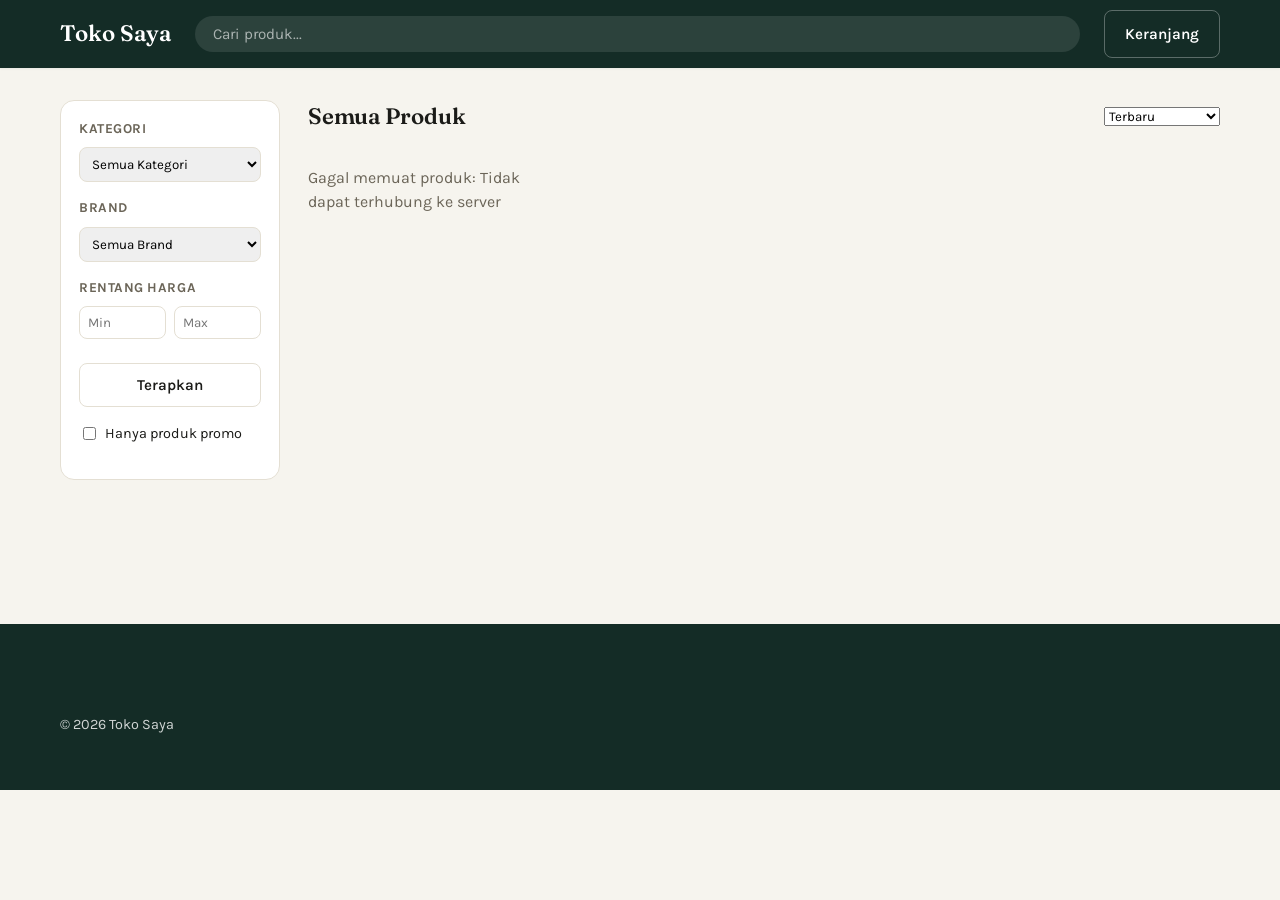
<file: shop.html>
<!DOCTYPE html>
<html lang="id">
<head>
  <meta charset="UTF-8">
  <meta name="viewport" content="width=device-width, initial-scale=1.0">
  <title>Semua Produk — Toko Saya</title>
  <link href="https://fonts.googleapis.com/css2?family=Fraunces:wght@500;600;700&family=Karla:wght@400;500;700&family=Space+Mono:wght@400;700&display=swap" rel="stylesheet">
  <link rel="stylesheet" href="assets/css/style.css">
  <link rel="stylesheet" href="assets/css/responsive.css">
  <style>
    .shop-layout { display: grid; grid-template-columns: 220px 1fr; gap: 28px; padding: 32px 20px 80px; max-width: 1200px; margin: 0 auto; }
    .filters { background: var(--surface); border: 1px solid var(--border); border-radius: var(--radius); padding: 18px; align-self: start; position: sticky; top: calc(var(--header-height) + 16px); }
    .filters h4 { font-size: 0.85rem; text-transform: uppercase; letter-spacing: 0.04em; color: var(--muted); margin: 0 0 8px; }
    .filters select, .filters input[type="number"] { width: 100%; padding: 8px; border: 1px solid var(--border); border-radius: var(--radius-sm); margin-bottom: 16px; }
    .filters label { display: flex; align-items: center; gap: 6px; font-size: 0.9rem; margin-bottom: 16px; }
    .price-range { display: flex; gap: 8px; margin-bottom: 8px; }
    .toolbar { display: flex; justify-content: space-between; align-items: center; margin-bottom: 16px; }
    #pagination { display: flex; gap: 6px; justify-content: center; margin-top: 28px; }
    @media (max-width: 900px) {
      .shop-layout { grid-template-columns: 1fr; }
      .filters { position: static; }
    }
  </style>
</head>
<body>
  <header class="site-header">
    <div class="container">
      <a href="index.html" class="logo" data-store-name>Toko Saya</a>
      <div class="search-bar">
        <input type="search" id="global-search" placeholder="Cari produk...">
      </div>
      <a href="cart.html" class="btn btn-outline" style="color:#fff;border-color:rgba(255,255,255,0.3)">
        Keranjang <span data-cart-count style="margin-left:4px;">0</span>
      </a>
    </div>
  </header>

  <div class="shop-layout">
    <aside class="filters">
      <h4>Kategori</h4>
      <select id="filter-category"><option value="">Semua Kategori</option></select>

      <h4>Brand</h4>
      <select id="filter-brand"><option value="">Semua Brand</option></select>

      <h4>Rentang Harga</h4>
      <div class="price-range">
        <input type="number" id="min-price" placeholder="Min">
        <input type="number" id="max-price" placeholder="Max">
      </div>
      <button class="btn btn-outline" id="apply-price" style="width:100%;justify-content:center;margin-bottom:16px;">Terapkan</button>

      <label><input type="checkbox" id="promo-only"> Hanya produk promo</label>
    </aside>

    <main>
      <div class="toolbar">
        <h1 style="font-size:1.4rem;margin:0;">Semua Produk</h1>
        <select id="sort-select">
          <option value="newest">Terbaru</option>
          <option value="price_low">Harga terendah</option>
          <option value="price_high">Harga tertinggi</option>
          <option value="best_seller">Terlaris</option>
          <option value="name_az">Nama A-Z</option>
        </select>
      </div>

      <div class="product-grid" id="product-grid"></div>
      <div id="empty-state" hidden style="text-align:center;padding:60px 0;color:var(--muted);">
        <p>Produk tidak ditemukan.</p>
      </div>
      <div id="pagination"></div>
    </main>
  </div>

  <footer class="site-footer">
    <div class="container">
      <p data-store-footer>&nbsp;</p>
      <p>&copy; <span id="year"></span> <span data-store-name>Toko Saya</span></p>
    </div>
  </footer>

  <script src="assets/js/api.js"></script>
  <script src="assets/js/app.js"></script>
  <script src="assets/js/cart.js"></script>
  <script src="assets/js/products.js"></script>
  <script>
    document.getElementById('year').textContent = new Date().getFullYear();
    ShopPage.init();
  </script>
</body>
</html>
</file>
<file: assets/css/style.css>
/* =========================================================
   DESIGN TOKENS
   Semua warna WAJIB lewat variable ini (dioverride oleh
   Settings toko lewat app.js applyThemeFromSettings()).
   Tidak ada identitas/branding Shopee di sini.
   ========================================================= */
:root {
  --primary: #142C26;      /* deep pine — header, CTA utama */
  --secondary: #B8863B;    /* brass/gold — aksen harga, badge */
  --accent: #6E8B7A;       /* sage — hover, elemen sekunder */
  --background: #F6F4EE;   /* warm off-white */
  --surface: #FFFFFF;
  --text: #1B1B18;
  --muted: #6B6558;
  --border: #E4DFD3;
  --success: #2F7D5C;
  --warning: #C97A2B;
  --danger: #B23A3A;

  --font-display: 'Fraunces', Georgia, serif;
  --font-body: 'Karla', -apple-system, sans-serif;
  --font-data: 'Space Mono', ui-monospace, monospace;

  --radius: 14px;
  --radius-sm: 8px;
  --shadow-sm: 0 1px 2px rgba(20, 44, 38, 0.06);
  --shadow-md: 0 8px 24px rgba(20, 44, 38, 0.10);
  --header-height: 68px;
}

* { box-sizing: border-box; }

body {
  margin: 0;
  font-family: var(--font-body);
  background: var(--background);
  color: var(--text);
  line-height: 1.5;
  -webkit-font-smoothing: antialiased;
}

h1, h2, h3, .display {
  font-family: var(--font-display);
  font-weight: 600;
  letter-spacing: -0.01em;
  margin: 0 0 0.5em;
}

a { color: inherit; }

img { max-width: 100%; display: block; }

button, input, select { font-family: inherit; }

:focus-visible {
  outline: 2px solid var(--accent);
  outline-offset: 2px;
}

.container {
  max-width: 1200px;
  margin: 0 auto;
  padding: 0 20px;
}

/* ---------- Header ---------- */
.site-header {
  position: sticky;
  top: 0;
  z-index: 50;
  height: var(--header-height);
  display: flex;
  align-items: center;
  background: var(--primary);
  color: var(--surface);
  box-shadow: var(--shadow-sm);
}

.site-header .container {
  display: flex;
  align-items: center;
  gap: 24px;
  width: 100%;
}

.site-header .logo {
  font-family: var(--font-display);
  font-size: 1.4rem;
  font-weight: 600;
  color: var(--surface);
  text-decoration: none;
  white-space: nowrap;
}

.search-bar {
  flex: 1;
  display: flex;
  align-items: center;
  background: rgba(255, 255, 255, 0.1);
  border-radius: 999px;
  padding: 8px 16px;
}

.search-bar input {
  flex: 1;
  border: none;
  background: transparent;
  color: var(--surface);
  font-size: 0.95rem;
}

.search-bar input::placeholder { color: rgba(255,255,255,0.6); }
.search-bar input:focus { outline: none; }

/* ---------- Hero ---------- */
.hero {
  padding: 64px 0;
  background: var(--surface);
  border-bottom: 1px solid var(--border);
}

.hero .eyebrow {
  font-family: var(--font-data);
  font-size: 0.8rem;
  letter-spacing: 0.08em;
  text-transform: uppercase;
  color: var(--secondary);
}

.hero h1 { font-size: clamp(1.8rem, 4vw, 3rem); max-width: 20ch; }
.hero p { color: var(--muted); max-width: 52ch; }

/* ---------- Buttons ---------- */
.btn {
  display: inline-flex;
  align-items: center;
  gap: 8px;
  padding: 12px 20px;
  border-radius: var(--radius-sm);
  border: 1px solid transparent;
  font-weight: 600;
  cursor: pointer;
  text-decoration: none;
  font-size: 0.95rem;
  transition: transform 0.12s ease, box-shadow 0.12s ease;
}

.btn:active { transform: translateY(1px); }

.btn-primary { background: var(--primary); color: var(--surface); }
.btn-primary:hover { box-shadow: var(--shadow-md); }

.btn-whatsapp { background: var(--success); color: var(--surface); }
.btn-whatsapp:hover { box-shadow: var(--shadow-md); }

.btn-outline { background: transparent; border-color: var(--border); color: var(--text); }

/* ---------- Product card ---------- */
.product-grid {
  display: grid;
  grid-template-columns: repeat(4, 1fr);
  gap: 20px;
}

.product-card {
  background: var(--surface);
  border: 1px solid var(--border);
  border-radius: var(--radius);
  overflow: hidden;
  transition: box-shadow 0.15s ease;
}

.product-card:hover { box-shadow: var(--shadow-md); }

.product-card .thumb {
  aspect-ratio: 1 / 1;
  background: var(--background);
  overflow: hidden;
}

.product-card .thumb img { width: 100%; height: 100%; object-fit: cover; }

.product-card .body { padding: 14px; }

.product-card .name {
  font-size: 0.92rem;
  font-weight: 600;
  margin-bottom: 6px;
  display: -webkit-box;
  -webkit-line-clamp: 2;
  -webkit-box-orient: vertical;
  overflow: hidden;
}

.product-card .sold {
  font-family: var(--font-data);
  font-size: 0.75rem;
  color: var(--muted);
}

/* Harga selalu pakai font monospace — kesan "ledger", data apa adanya
   dari Excel, bukan dikarang. Ini elemen signature desain toko. */
.price {
  font-family: var(--font-data);
  font-weight: 700;
  color: var(--primary);
}

.price-strike {
  font-family: var(--font-data);
  color: var(--muted);
  text-decoration: line-through;
  font-size: 0.82em;
  margin-right: 6px;
}

.badge-discount {
  display: inline-block;
  font-family: var(--font-data);
  font-size: 0.7rem;
  background: var(--secondary);
  color: var(--surface);
  padding: 2px 8px;
  border-radius: 999px;
}

/* ---------- Footer ---------- */
.site-footer {
  background: var(--primary);
  color: rgba(255,255,255,0.8);
  padding: 40px 0;
  margin-top: 64px;
  font-size: 0.9rem;
}

/* ---------- Floating WhatsApp CTA (mobile) ---------- */
.wa-float {
  position: fixed;
  right: 16px;
  bottom: 16px;
  z-index: 60;
  border-radius: 999px;
  padding: 14px 18px;
  box-shadow: var(--shadow-md);
}

/* ---------- Admin nav ---------- */
.admin-nav {
  background: var(--surface);
  border-bottom: 1px solid var(--border);
  position: sticky;
  top: var(--header-height);
  z-index: 40;
}
.admin-nav-link {
  padding: 12px 16px;
  font-size: 0.88rem;
  color: var(--muted);
  text-decoration: none;
  white-space: nowrap;
  border-bottom: 2px solid transparent;
}
.admin-nav-link.active { color: var(--primary); border-bottom-color: var(--primary); font-weight: 600; }
.admin-nav-link:hover { color: var(--text); }

/* ---------- Admin tables ---------- */
.admin-table { width: 100%; border-collapse: collapse; font-size: 0.88rem; background: var(--surface); }
.admin-table th, .admin-table td { border-bottom: 1px solid var(--border); padding: 10px 8px; text-align: left; }
.admin-table th { color: var(--muted); font-weight: 600; font-size: 0.78rem; text-transform: uppercase; }
.status-pill { padding: 2px 10px; border-radius: 999px; font-size: 0.75rem; display: inline-block; }
.status-pill.active, .status-pill.completed { background: rgba(47,125,92,0.12); color: var(--success); }
.status-pill.inactive, .status-pill.cancelled { background: rgba(178,58,58,0.12); color: var(--danger); }
.status-pill.pending, .status-pill.processing { background: rgba(201,122,43,0.12); color: var(--warning); }
.stat-grid { display: grid; grid-template-columns: repeat(auto-fit, minmax(160px, 1fr)); gap: 14px; margin: 20px 0; }
.stat-card { background: var(--surface); border: 1px solid var(--border); border-radius: var(--radius); padding: 16px; }
.stat-card .value { font-family: var(--font-data); font-size: 1.6rem; font-weight: 700; color: var(--primary); }
.stat-card .label { font-size: 0.8rem; color: var(--muted); }
.text-muted { color: var(--muted); }
.skeleton {
  background: linear-gradient(90deg, var(--border) 25%, var(--background) 37%, var(--border) 63%);
  background-size: 400% 100%;
  animation: skeleton-loading 1.4s ease infinite;
  border-radius: var(--radius-sm);
}
@keyframes skeleton-loading {
  0% { background-position: 100% 50%; }
  100% { background-position: 0 50%; }
}

@media (prefers-reduced-motion: reduce) {
  .skeleton { animation: none; }
}
</file>
<file: assets/css/responsive.css>
/* Desktop: default 4 kolom di style.css sudah sesuai. */

/* Tablet */
@media (max-width: 1024px) {
  .product-grid { grid-template-columns: repeat(3, 1fr); }
}

/* Mobile */
@media (max-width: 640px) {
  .product-grid { grid-template-columns: repeat(2, 1fr); gap: 12px; }

  .site-header .container { gap: 12px; }
  .site-header .logo { font-size: 1.1rem; }

  .hero { padding: 40px 0; }

  .container { padding: 0 14px; }

  /* CTA WhatsApp & cart sticky di bawah layar (section 53) */
  .mobile-sticky-bar {
    position: fixed;
    left: 0; right: 0; bottom: 0;
    z-index: 55;
    background: var(--surface);
    border-top: 1px solid var(--border);
    padding: 10px 14px;
    display: flex;
    gap: 10px;
  }

  .mobile-sticky-bar .btn { flex: 1; justify-content: center; }
}
</file>
